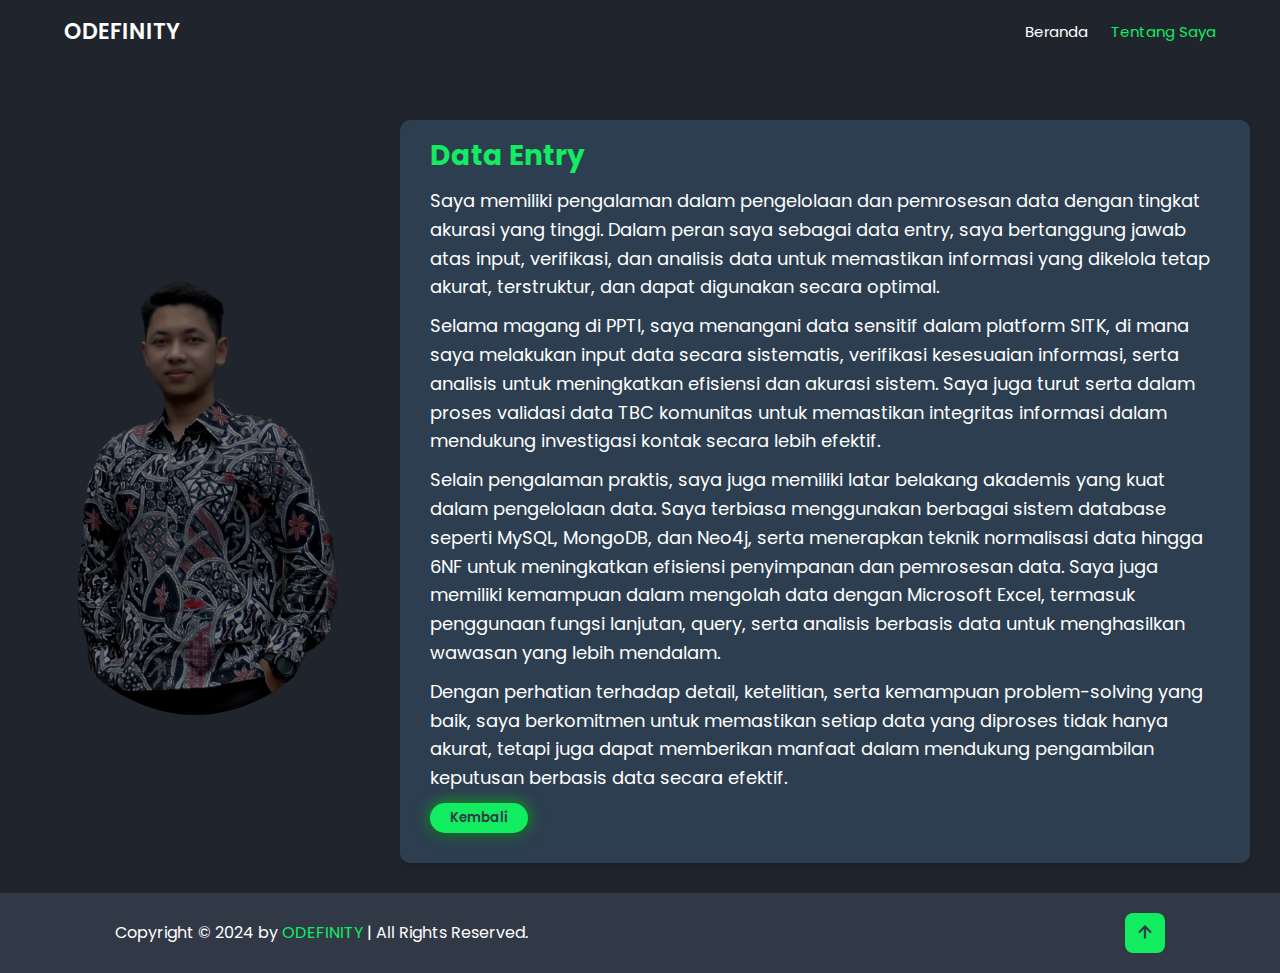
<file: dataentry.html>
<!DOCTYPE html>
<html lang="id">
<head>
    <meta charset="UTF-8">
    <meta name="viewport" content="width=device-width, initial-scale=1.0">
    <title>Web Development Content</title>
    <link rel="stylesheet" href="webdev.css">
    <link href="https://cdn.jsdelivr.net/npm/boxicons@2.1.1/css/boxicons.min.css" rel="stylesheet">
</head>
<body>

    <!-- Header Section -->
    <header class="header">
        <a href="#" class="logo">ODEFINITY</a>
        <i class='bx bx-menu' id="menu-icon"></i>
        <nav class="navbar">
            <a href="index.html" >Beranda</a>
            <a href="#about"class="active">Tentang Saya</a>
        </nav>
    </header>

    <!-- Web Development Content Section -->
    <div class="container">
        <img src="pictures/aku.webp" alt="Your Name" class="profile-img">
        <section class="content-wrapper">
            <h3 class="content-heading">Data Entry</h3>
            <p class="content-text">Saya memiliki pengalaman dalam pengelolaan dan pemrosesan data dengan tingkat akurasi yang tinggi. Dalam peran saya sebagai data entry, saya bertanggung jawab atas input, verifikasi, dan analisis data untuk memastikan informasi yang dikelola tetap akurat, terstruktur, dan dapat digunakan secara optimal.</p>
            <p class="content-text">Selama magang di PPTI, saya menangani data sensitif dalam platform SITK, di mana saya melakukan input data secara sistematis, verifikasi kesesuaian informasi, serta analisis untuk meningkatkan efisiensi dan akurasi sistem. Saya juga turut serta dalam proses validasi data TBC komunitas untuk memastikan integritas informasi dalam mendukung investigasi kontak secara lebih efektif.</p>
            <p class="content-text">Selain pengalaman praktis, saya juga memiliki latar belakang akademis yang kuat dalam pengelolaan data. Saya terbiasa menggunakan berbagai sistem database seperti MySQL, MongoDB, dan Neo4j, serta menerapkan teknik normalisasi data hingga 6NF untuk meningkatkan efisiensi penyimpanan dan pemrosesan data. Saya juga memiliki kemampuan dalam mengolah data dengan Microsoft Excel, termasuk penggunaan fungsi lanjutan, query, serta analisis berbasis data untuk menghasilkan wawasan yang lebih mendalam.</p>
            <p class="content-text">Dengan perhatian terhadap detail, ketelitian, serta kemampuan problem-solving yang baik, saya berkomitmen untuk memastikan setiap data yang diproses tidak hanya akurat, tetapi juga dapat memberikan manfaat dalam mendukung pengambilan keputusan berbasis data secara efektif.</p>
            <button class="back-btn" onclick="window.location.href='index.html#slider-container'">Kembali</button>
        </section>
    </div>

    <!-- footer section design -->
    <footer class="footer">
        <div class="footer-text">
            <p>Copyright &copy; 2024 by <a href="https://github.com/laode1004">ODEFINITY</a> | All Rights Reserved.</p>
        </div>
        <div class="footer-IconTop">
            <a href="javascript:void(0);" onclick="scrollToTop()"><i class='bx bx-up-arrow-alt'></i></a>
        </div>
    </footer>
    <script>
        const menuIcon = document.getElementById('menu-icon');
        const navbar = document.querySelector('.navbar');
    
        menuIcon.addEventListener('click', () => {
            navbar.classList.toggle('active');
        });

        function scrollToTop() {
            window.scrollTo({
                top: 0,
                behavior: 'smooth'
            });
        }
    </script>
</body>
</html>
</file>
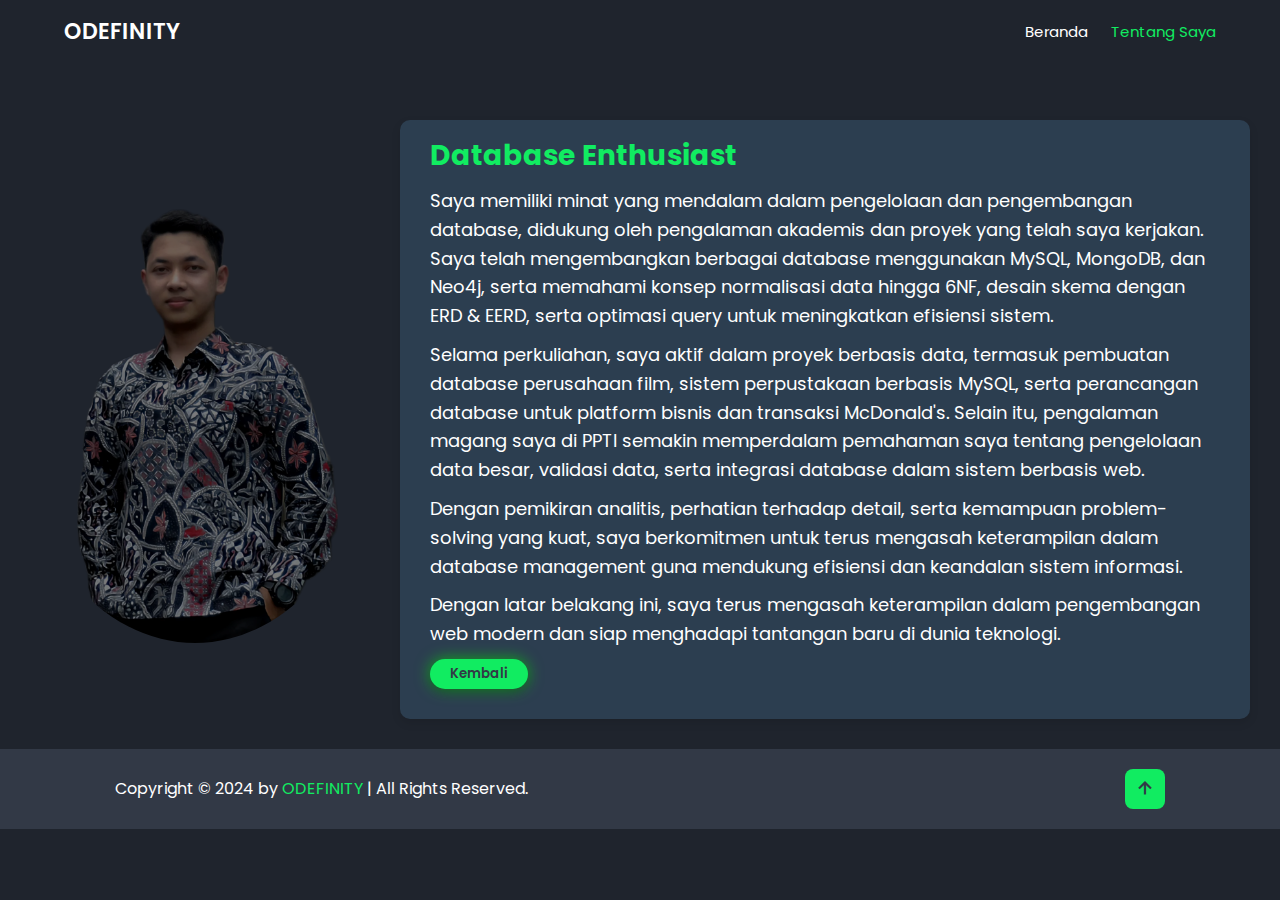
<file: db.html>
<!DOCTYPE html>
<html lang="id">
<head>
    <meta charset="UTF-8">
    <meta name="viewport" content="width=device-width, initial-scale=1.0">
    <title>Web Development Content</title>
    <link rel="stylesheet" href="webdev.css">
    <link href="https://cdn.jsdelivr.net/npm/boxicons@2.1.1/css/boxicons.min.css" rel="stylesheet">
</head>
<body>

    <!-- Header Section -->
    <header class="header">
        <a href="#" class="logo">ODEFINITY</a>
        <i class='bx bx-menu' id="menu-icon"></i>
        <nav class="navbar">
            <a href="index.html" >Beranda</a>
            <a href="#about"class="active">Tentang Saya</a>
        </nav>
    </header>

    <!-- Web Development Content Section -->
    <div class="container">
        <img src="pictures/aku.webp" alt="Your Name" class="profile-img">
        <section class="content-wrapper">
            <h3 class="content-heading">Database Enthusiast</h3>
            <p class="content-text">Saya memiliki minat yang mendalam dalam pengelolaan dan pengembangan database, didukung oleh pengalaman akademis dan proyek yang telah saya kerjakan. Saya telah mengembangkan berbagai database menggunakan MySQL, MongoDB, dan Neo4j, serta memahami konsep normalisasi data hingga 6NF, desain skema dengan ERD & EERD, serta optimasi query untuk meningkatkan efisiensi sistem.</p>
            <p class="content-text">Selama perkuliahan, saya aktif dalam proyek berbasis data, termasuk pembuatan database perusahaan film, sistem perpustakaan berbasis MySQL, serta perancangan database untuk platform bisnis dan transaksi McDonald's. Selain itu, pengalaman magang saya di PPTI semakin memperdalam pemahaman saya tentang pengelolaan data besar, validasi data, serta integrasi database dalam sistem berbasis web.</p>
            <p class="content-text">Dengan pemikiran analitis, perhatian terhadap detail, serta kemampuan problem-solving yang kuat, saya berkomitmen untuk terus mengasah keterampilan dalam database management guna mendukung efisiensi dan keandalan sistem informasi.</p>
            <p class="content-text">Dengan latar belakang ini, saya terus mengasah keterampilan dalam pengembangan web modern dan siap menghadapi tantangan baru di dunia teknologi.</p>
            <button class="back-btn" onclick="window.location.href='index.html#slider-container'">Kembali</button>
        </section>
    </div>

    <!-- footer section design -->
    <footer class="footer">
        <div class="footer-text">
            <p>Copyright &copy; 2024 by <a href="https://github.com/laode1004">ODEFINITY</a> | All Rights Reserved.</p>
        </div>
        <div class="footer-IconTop">
            <a href="javascript:void(0);" onclick="scrollToTop()"><i class='bx bx-up-arrow-alt'></i></a>
        </div>
    </footer>
    <script>
        const menuIcon = document.getElementById('menu-icon');
        const navbar = document.querySelector('.navbar');
    
        menuIcon.addEventListener('click', () => {
            navbar.classList.toggle('active');
        });

        function scrollToTop() {
            window.scrollTo({
                top: 0,
                behavior: 'smooth'
            });
        }
    </script>
</body>
</html>
</file>
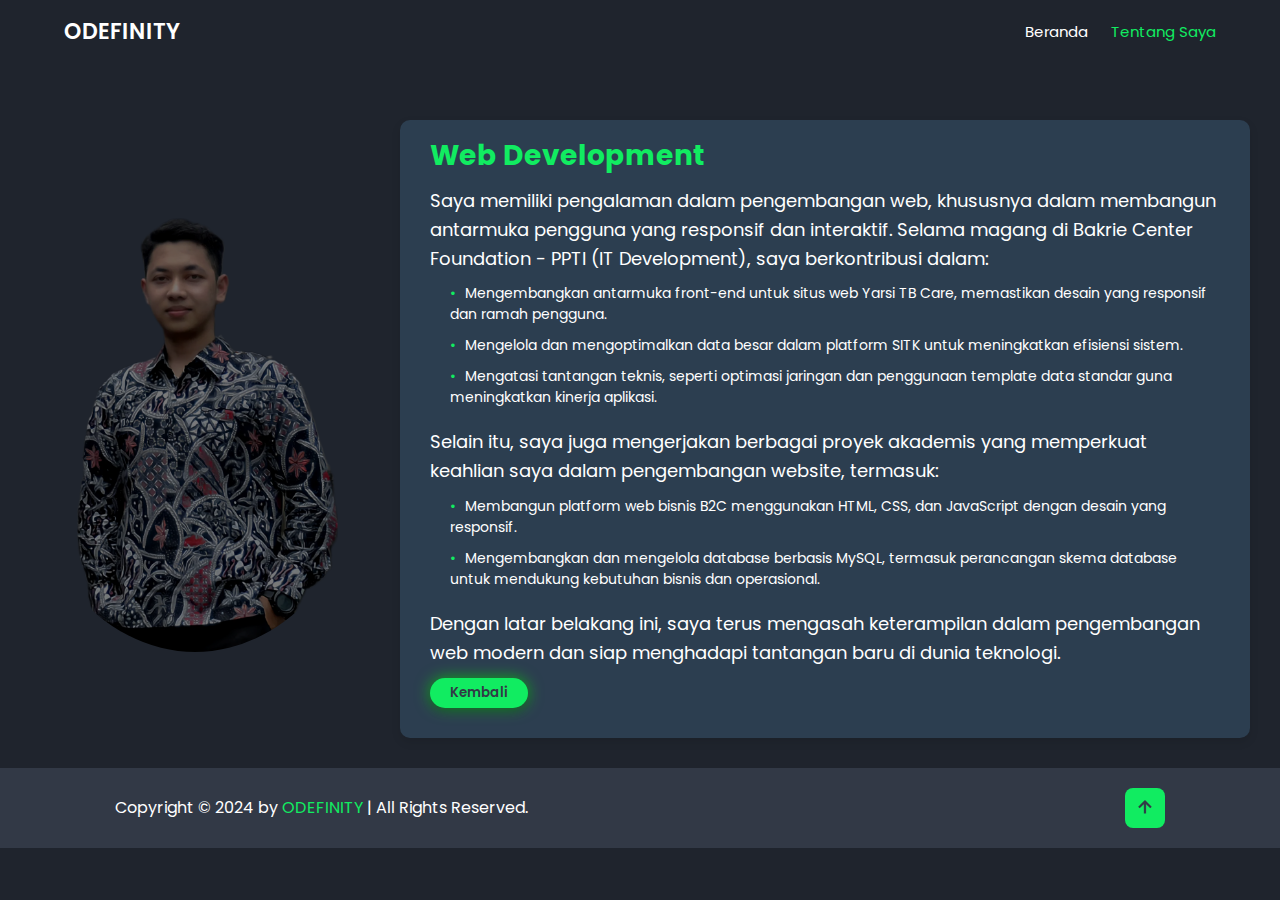
<file: webdev.html>
<!DOCTYPE html>
<html lang="id">
<head>
    <meta charset="UTF-8">
    <meta name="viewport" content="width=device-width, initial-scale=1.0">
    <title>Web Development Content</title>
    <link rel="stylesheet" href="webdev.css">
    <link href="https://cdn.jsdelivr.net/npm/boxicons@2.1.1/css/boxicons.min.css" rel="stylesheet">
</head>
<body>

    <!-- Header Section -->
    <header class="header">
        <a href="#" class="logo">ODEFINITY</a>
        <i class='bx bx-menu' id="menu-icon"></i>
        <nav class="navbar">
            <a href="index.html" >Beranda</a>
            <a href="#about"class="active">Tentang Saya</a>
        </nav>
    </header>

    <!-- Web Development Content Section -->
    <div class="container">
        <img src="pictures/aku.webp" alt="Your Name" class="profile-img">
        <section class="content-wrapper">
            <h3 class="content-heading">Web Development</h3>
            <p class="content-text">Saya memiliki pengalaman dalam pengembangan web, khususnya dalam membangun antarmuka pengguna yang responsif dan interaktif. Selama magang di Bakrie Center Foundation - PPTI (IT Development), saya berkontribusi dalam:</p>
            <ul class="content-list">
                <li>Mengembangkan antarmuka front-end untuk situs web Yarsi TB Care, memastikan desain yang responsif dan ramah pengguna.</li>
                <li>Mengelola dan mengoptimalkan data besar dalam platform SITK untuk meningkatkan efisiensi sistem.</li>
                <li>Mengatasi tantangan teknis, seperti optimasi jaringan dan penggunaan template data standar guna meningkatkan kinerja aplikasi.</li>
            </ul>
            <p class="content-text">Selain itu, saya juga mengerjakan berbagai proyek akademis yang memperkuat keahlian saya dalam pengembangan website, termasuk:</p>
            <ul class="content-list">
                <li>Membangun platform web bisnis B2C menggunakan HTML, CSS, dan JavaScript dengan desain yang responsif.</li>
                <li>Mengembangkan dan mengelola database berbasis MySQL, termasuk perancangan skema database untuk mendukung kebutuhan bisnis dan operasional.</li>
            </ul>
            <p class="content-text">Dengan latar belakang ini, saya terus mengasah keterampilan dalam pengembangan web modern dan siap menghadapi tantangan baru di dunia teknologi.</p>
            <button class="back-btn" onclick="window.location.href='index.html#slider-container'">Kembali</button>
        </section>
    </div>

    <!-- footer section design -->
    <footer class="footer">
        <div class="footer-text">
            <p>Copyright &copy; 2024 by <a href="https://github.com/laode1004">ODEFINITY</a> | All Rights Reserved.</p>
        </div>
        <div class="footer-IconTop">
            <a href="javascript:void(0);" onclick="scrollToTop()"><i class='bx bx-up-arrow-alt'></i></a>
        </div>
    </footer>
    <script>
        const menuIcon = document.getElementById('menu-icon');
        const navbar = document.querySelector('.navbar');
    
        menuIcon.addEventListener('click', () => {
            navbar.classList.toggle('active');
        });

        function scrollToTop() {
            window.scrollTo({
                top: 0,
                behavior: 'smooth'
            });
        }
    </script>
</body>
</html>
</file>
<file: webdev.css>
@import url('https://fonts.googleapis.com/css2?family=Poppins:ital,wght@0,100;0,200;0,300;0,400;0,500;0,600;0,700;0,800;0,900;1,100;1,200;1,300;1,400;1,500;1,600;1,700;1,800;1,900&display=swap');

/* Reset dasar */
* {
    margin: 0;
    padding: 0;
    box-sizing: border-box;
    text-decoration: none;
    border: none;
    outline: none;
    scroll-behavior: smooth;
    font-family: 'Poppins', sans-serif;
}

:root {
    --bg-color: #1f242d; /* Background utama */
    --second-bg-color: #323946; /* Background kedua */
    --text-color: #fff; /* Warna teks utama */
    --main-color: rgb(17, 236, 97); /* Warna utama (green) */
}

html {
    font-size: 62.5%;
    overflow-x: hidden;
}

/* Styling body */
body {
    background: var(--bg-color);
    color: var(--text-color);
}

/* Header */
.header {
    position: fixed;
    top: 0;
    left: 0;
    width: 100%;
    padding: 1.5rem 5%; /* Mengurangi padding untuk responsif */
    background: var(--bg-color);
    display: flex;
    justify-content: space-between;
    align-items: center;
    z-index: 100;
    transition: 0.3s ease;
}

.header.sticky {
    border-bottom: rgba(0, 0, 0, .2);
}

.profile-img{
    filter: brightness(50%);
}

.logo {
    font-size: 2.2rem; /* Menyesuaikan ukuran font */
    color: var(--text-color);
    font-weight: 600;
    cursor: default;
}

.navbar a {
    font-size: 1.5rem; /* Menyesuaikan ukuran font navbar */
    color: var(--text-color);
    margin-left: 2rem; /* Mengurangi jarak antar item navbar */
    transition: .3s;
}

.navbar a:hover,
.navbar a.active {
    color: var(--main-color);
}

#menu-icon {
    font-size: 3rem; /* Mengurangi ukuran ikon */
    color: var(--text-color);
    display: none;
}

/* Menu Mobile */
@media (max-width: 768px) {
    /* Menampilkan menu ikon */
    #menu-icon {
        display: block;
    }

    .navbar {
        position: absolute;
        top: 100%;
        left: 0;
        width: 100%;
        padding: 1rem 3%;
        background: var(--bg-color);
        border-top: 0.1rem solid rgba(0, 0, 0, 0.1);
        box-shadow: 0 0.5rem 1rem rgba(0, 0, 0, 0.2);
        display: none;
    }

    .navbar.active {
        display: block;
    }

    .navbar a {
        display: block;
        font-size: 1.8rem; /* Menyesuaikan ukuran font navbar untuk mobile */
        margin: 2rem 0;
    }

    .logo {
        font-size: 2rem; /* Menyesuaikan ukuran logo di layar kecil */
    }

    .profile-img {
        width: 50vw;
        max-width: 200px;
    }

    .container {
        justify-content: center;
        align-items: center;
        padding-top: 80px;  /* Menyesuaikan jarak atas untuk perangkat kecil */
    }

    .content-wrapper {
        width: 90%;
        margin-left: 0;
    }

    .content-heading {
        font-size: 2rem;
    }

    .content-text {
        font-size: 1.5rem;
    }

    .content-list li {
        font-size: 1.2rem;
    }
}

/* Container */
.container {
    display: flex;
    flex-wrap: wrap;
    justify-content: center;
    align-items: center;
    padding-top: 120px;  /* Sesuaikan dengan tinggi header */
}

.profile-img {
    width: 50vw;
    max-width: 350px; /* Menambahkan batas maksimal lebar gambar */
    margin-right: 20px;
    border-radius: 50%;
    object-fit: cover; /* Memastikan gambar tidak pecah */
    margin-bottom: 20px;  /* Memberikan jarak bawah pada gambar */
}

/* Konten utama */
.content-wrapper {
    flex-grow: 1;
    position: relative;
    padding: 30px;
    background-color: #2c3e50;
    border-radius: 10px;
    box-shadow: 0 4px 10px rgba(0, 0, 0, 0.1);
    color: #fff;
    width: 100%;
    max-width: 850px;
    margin-left: 10px;
    margin-right: 10px;
    animation: fadeInUp 1s ease-out;
    margin-bottom: 30px;
}

.content-heading {
    font-size: 2.8rem;
    color: var(--main-color);
    font-weight: bold;
    margin-bottom: 10px;
    margin-top: -15px;
}

.content-text {
    font-size: 1.8rem;
    line-height: 1.6;
    margin-bottom: 10px;
    color: #fff;
}

.content-list {
    list-style: none;
    padding-left: 20px;
    margin-bottom: 20px;
}

.content-list li {
    font-size: 1.4rem;
    color: #fff;
    margin-bottom: 10px;
}

.content-list li:before {
    content: '•';
    color: var(--main-color);
    margin-right: 10px;
}

.back-btn {
    background-color: var(--main-color);
    padding: 0.5rem 2rem;
    text-decoration: none;
    color: var(--second-bg-color);
    font-weight: 600;
    border-radius: 5rem;
    transition: background-color 0.3s ease;
    position: relative;
    box-shadow: 0 4px 8px rgba(0, 0, 0, 0.2), 0 0 15px rgba(0, 255, 0, 0.6);
}
.back-btn:hover {
    background-color: #1abc9c;
    box-shadow: none;
}

.footer {
    display: flex;
    justify-content: space-between;
    align-items: center;
    flex-wrap: wrap;
    padding: 2rem 9%;
    background: var(--second-bg-color);
}
.footer-text p {
    font-size: 1.6rem;
}
.footer-text p a {
    color: var(--main-color);
}
.footer-IconTop a {
    display: inline-flex;
    justify-content: center;
    align-items: center;
    padding: .8rem;
    background: var(--main-color);
    border-radius: .8rem;
    transition: .5s ease;
}
.footer-IconTop a:hover{
    box-shadow: 0 0 1rem var(--main-color);
}
.footer-IconTop a i {
    font-size: 2.4rem;
    color: var(--second-bg-color);
}

/* Animasi Fade-in */
@keyframes fadeInUp {
    from {
        opacity: 0;
        transform: translateY(20px);
    }
    to {
        opacity: 1;
        transform: translateY(0);
    }
}
</file>
